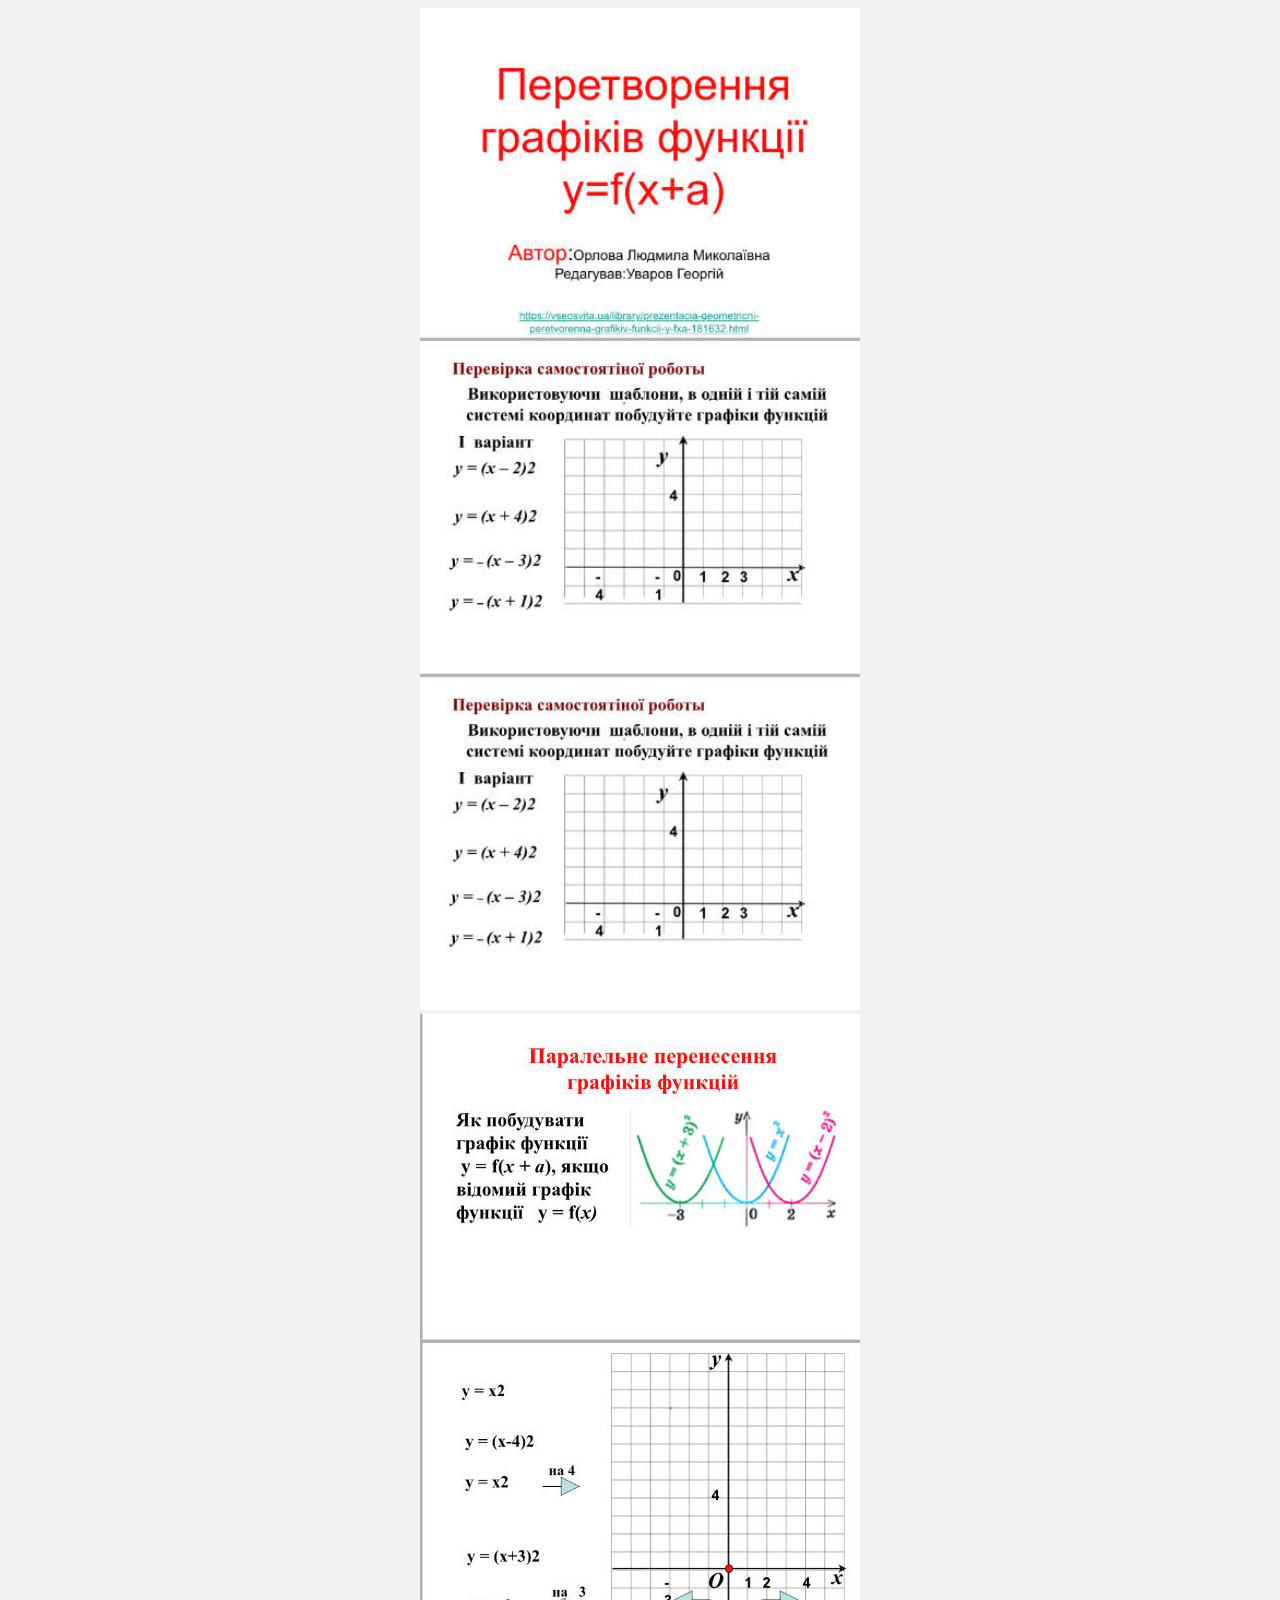
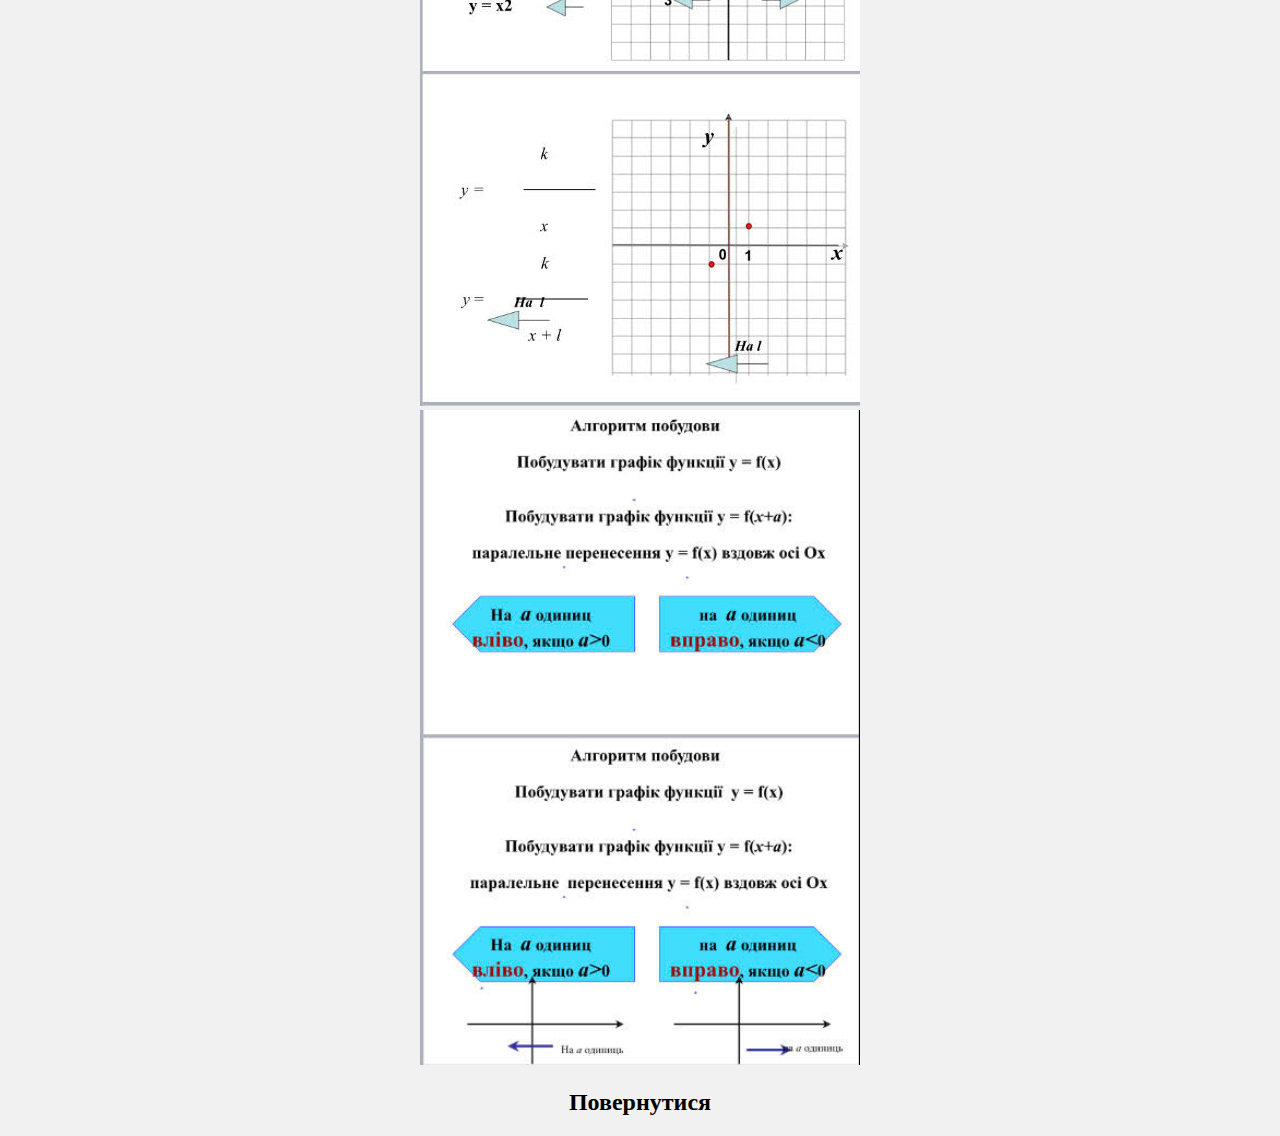
<file: 1.html>
<!DOCTYPE html>
<html lang="en">
<head>
    <meta charset="UTF-8">
    <meta http-equiv="X-UA-Compatible" content="IE=edge">
    <meta name="viewport" content="width=device-width, initial-scale=1.0">
    <title>Презентація3</title>
    <link rel="stylesheet" href="p.css">
    <link rel="shortcut icon" href="images/equation.png">
</head>
<body>
    <img src="images/unnamed.jpg" width="440px" alt="photo"> <br>
    <img src="images/unnamed (1).jpg" alt="photo"> <br>
    <img src="images/unnamed (2).jpg" width="440px" alt="photo"> <br>
    <h2><a href="index.html">Повернутися</a></h2>
</body>
</html>
</file>
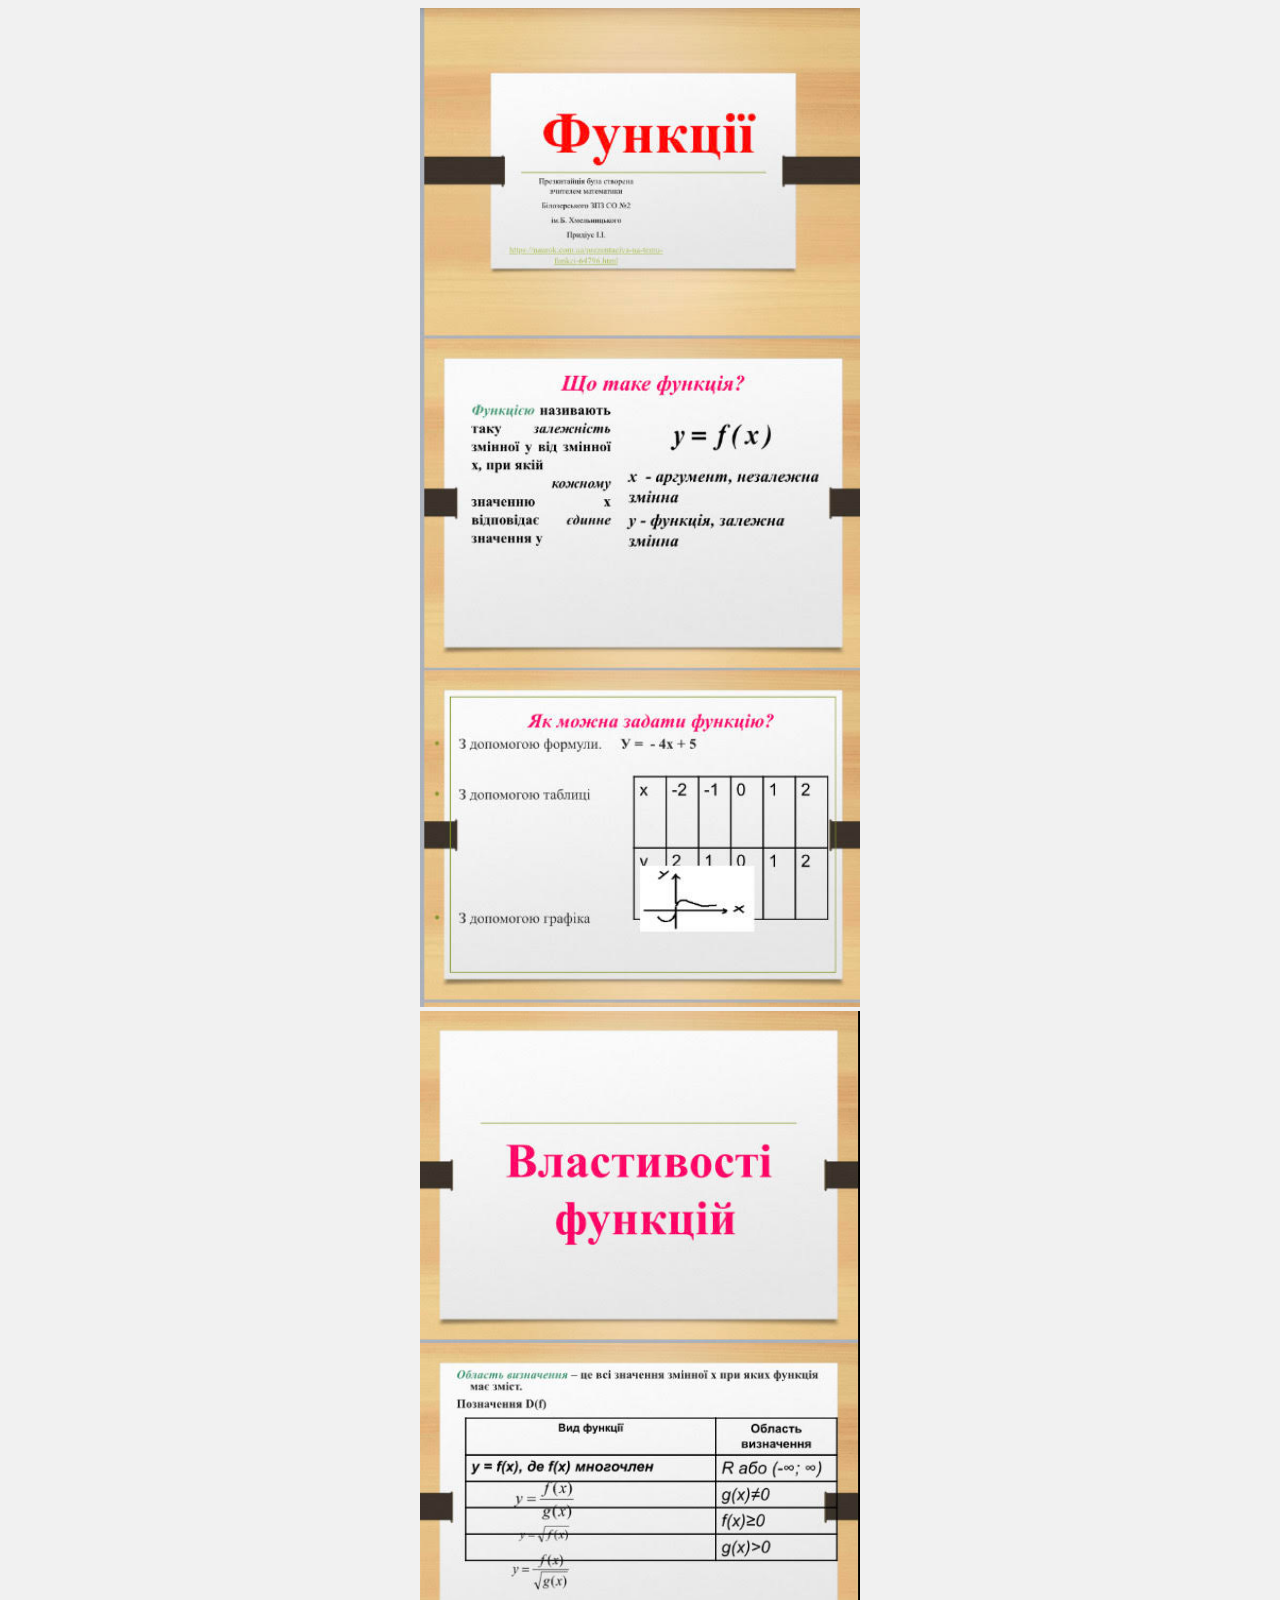
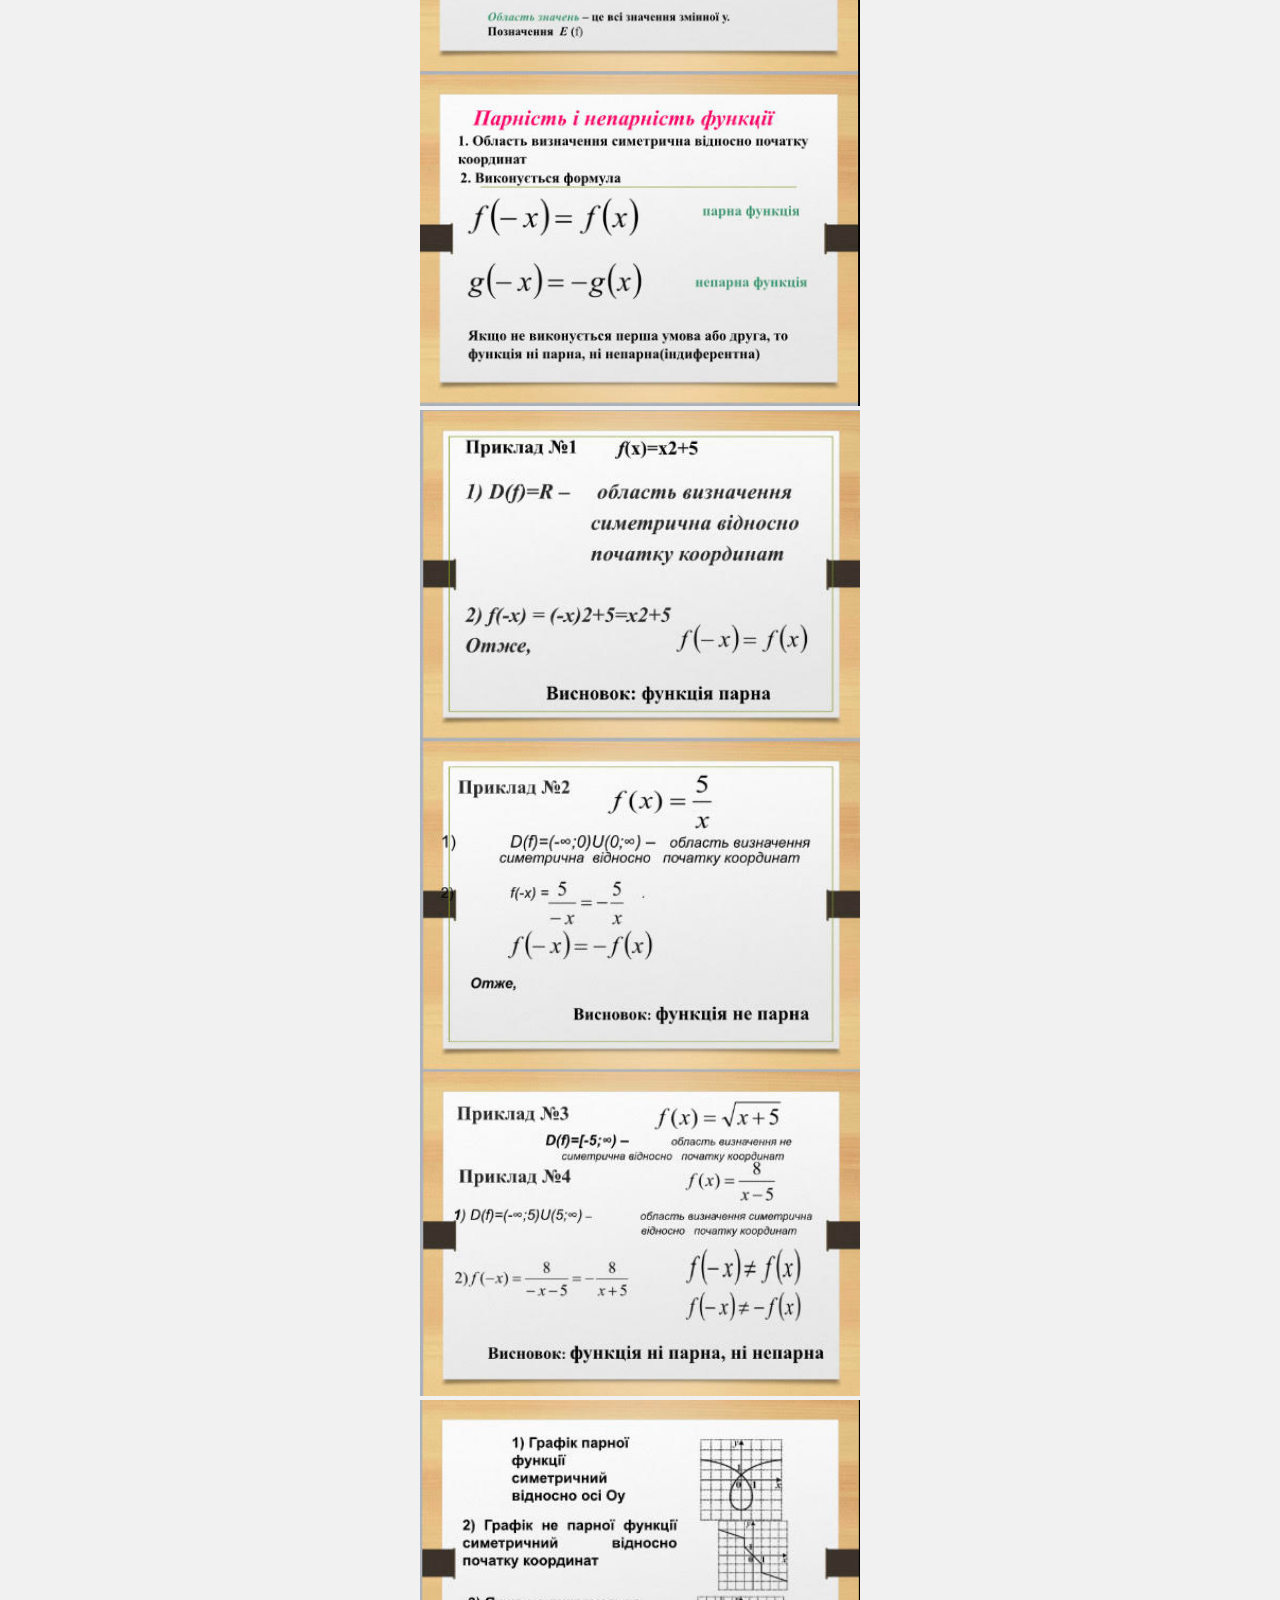
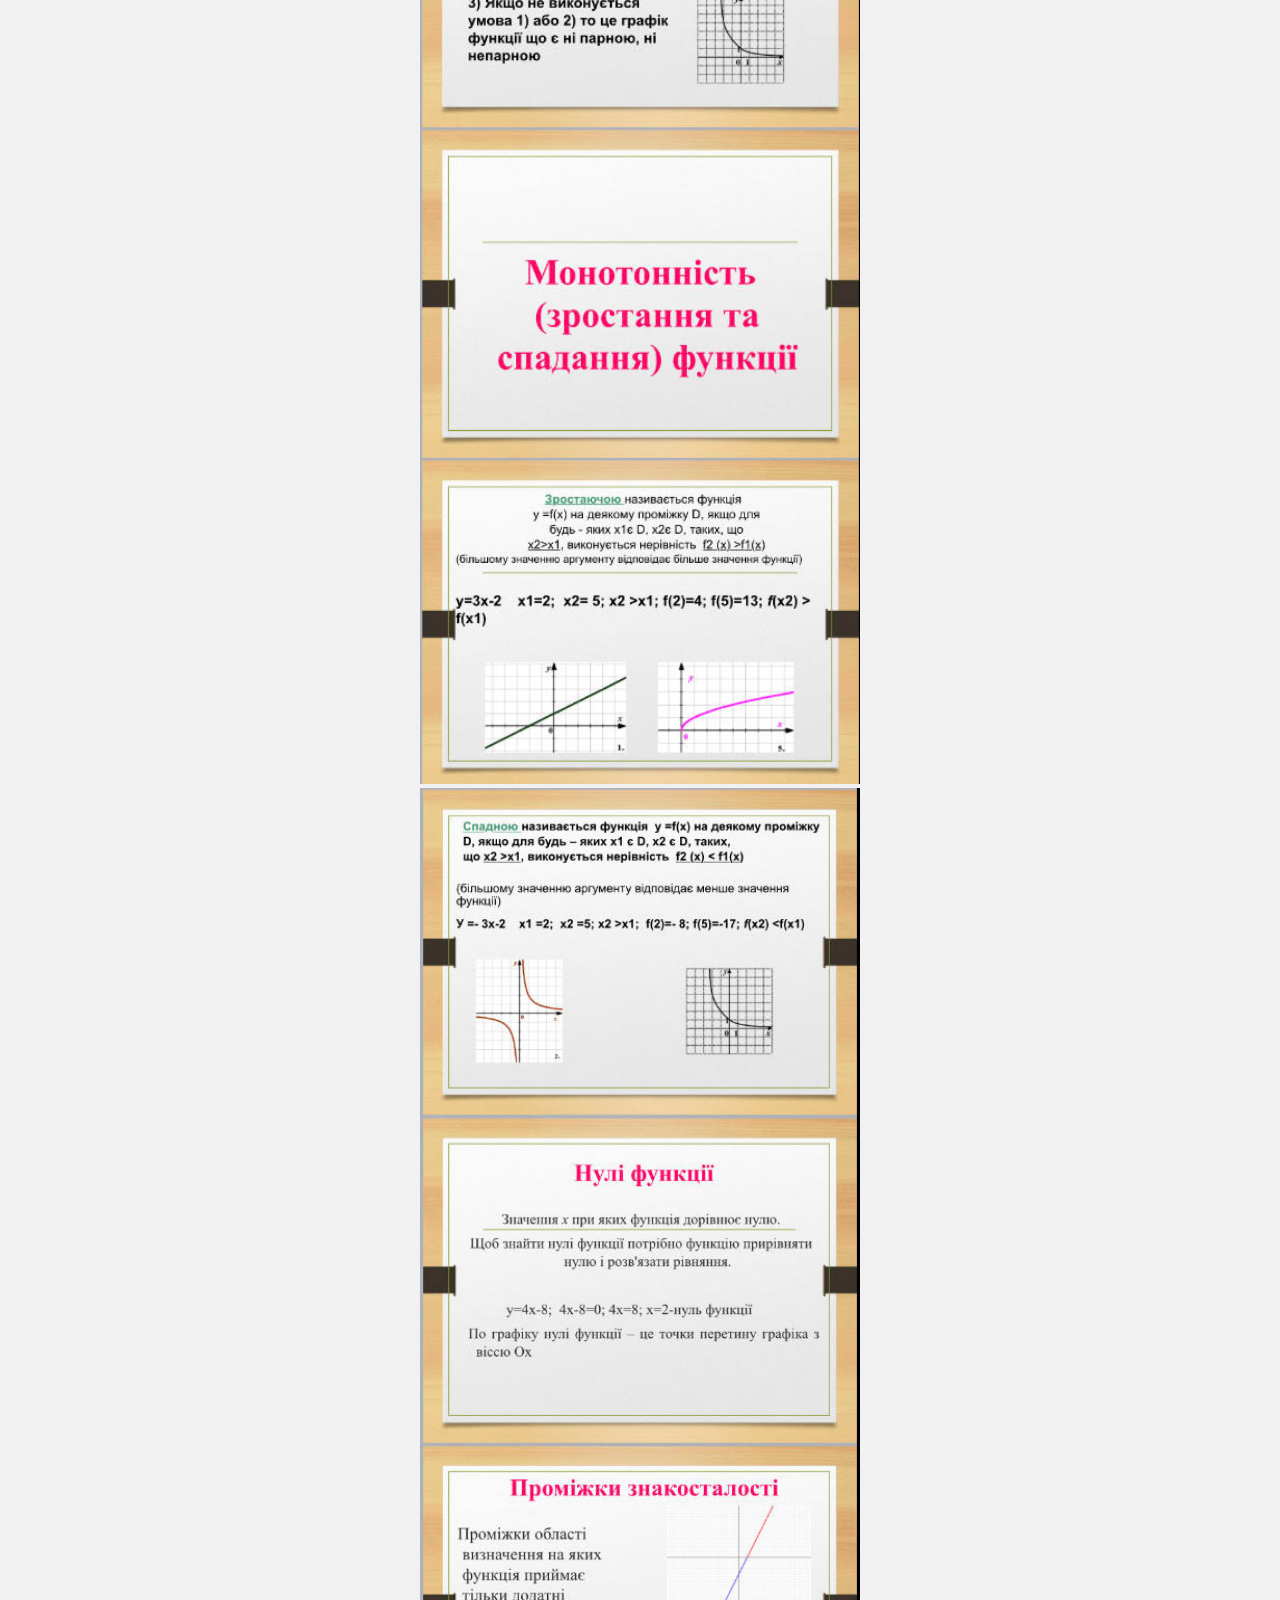
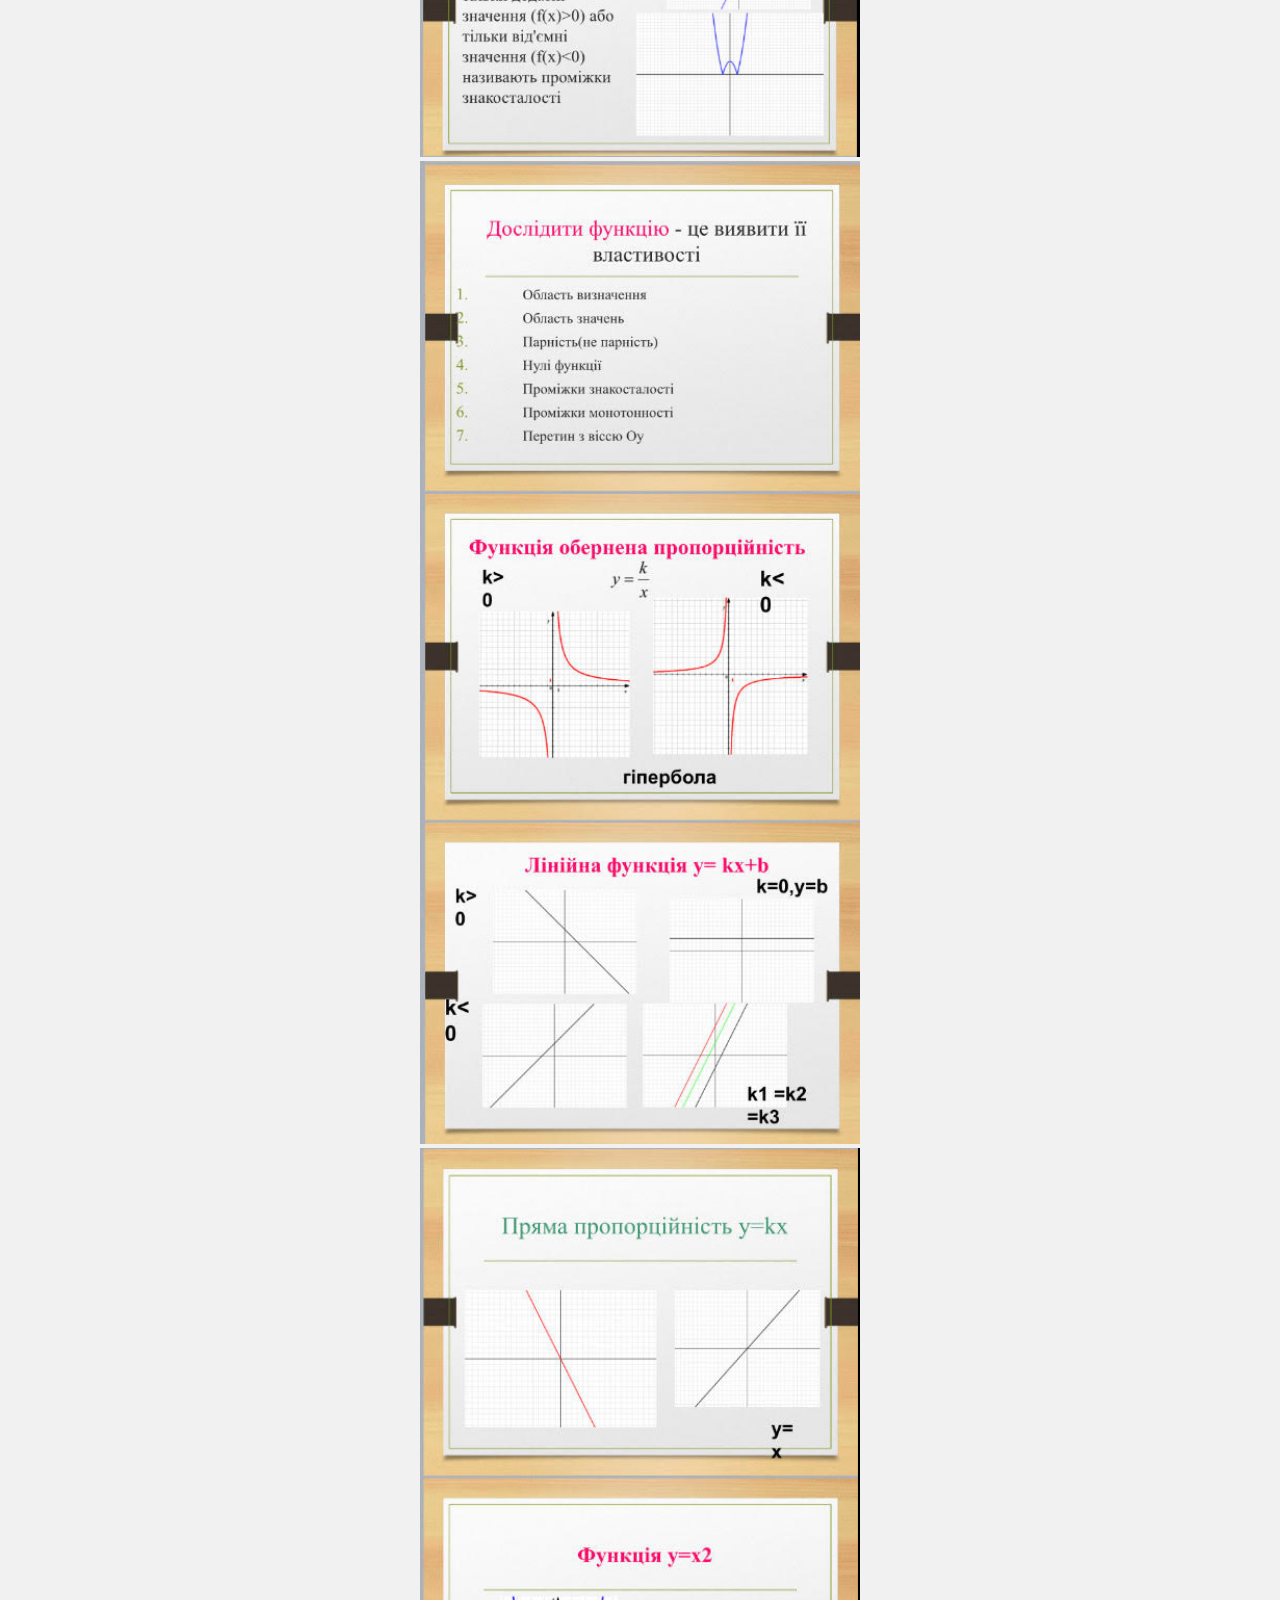
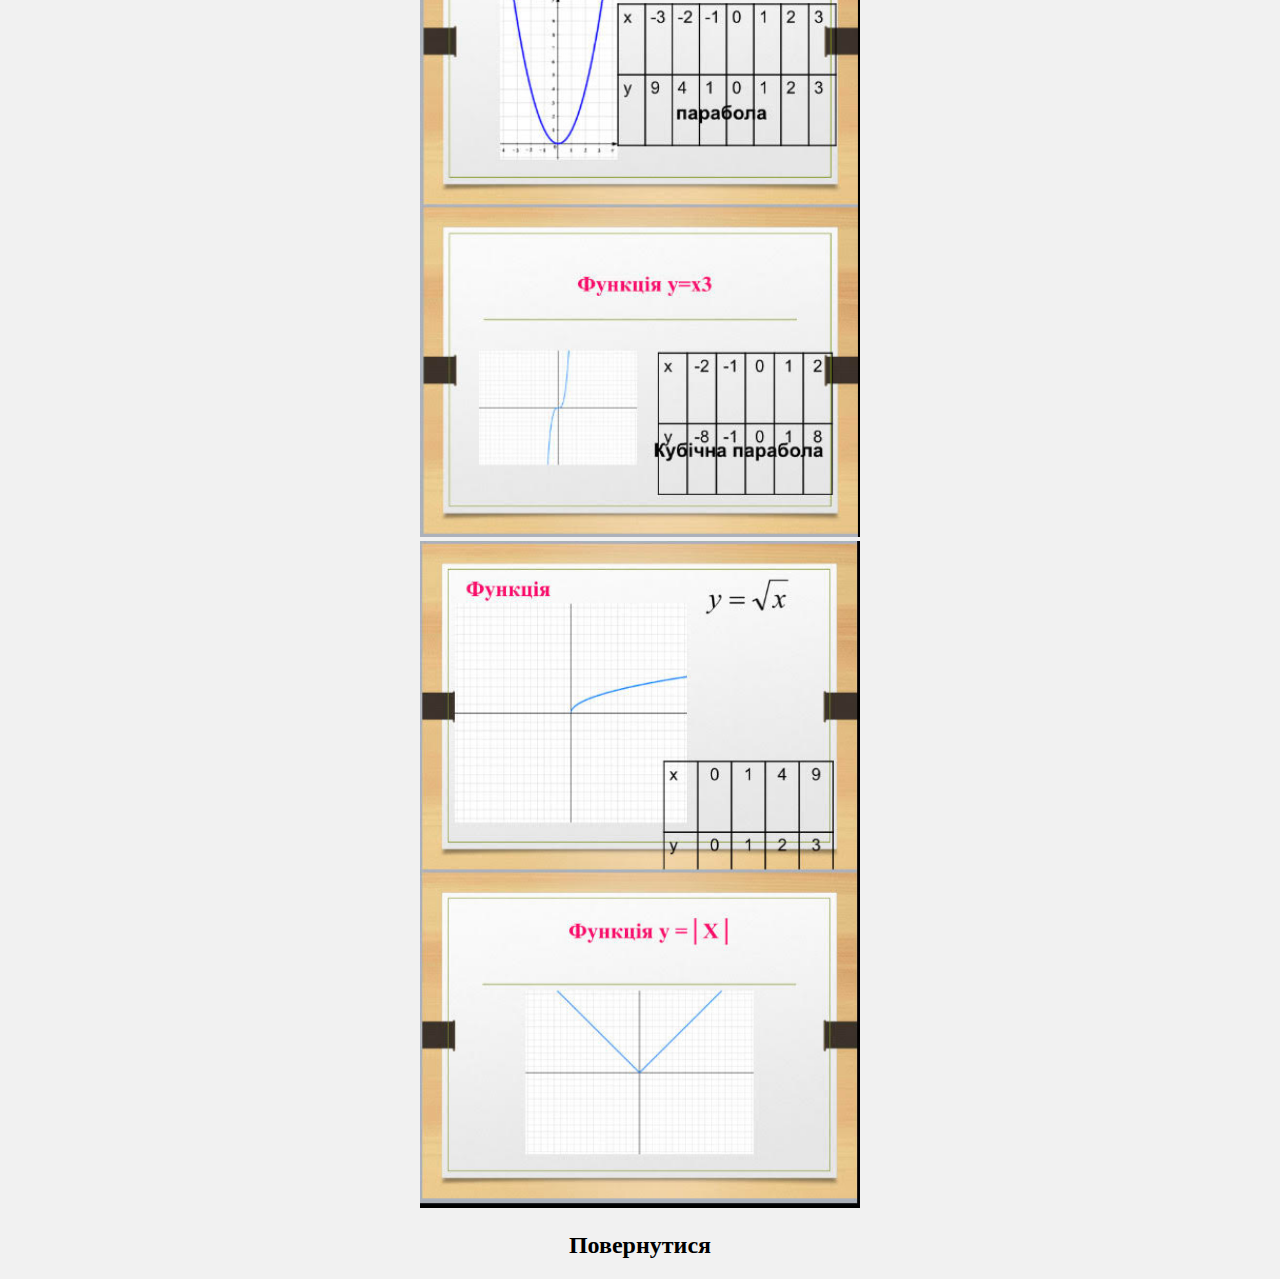
<file: 2.html>
<!DOCTYPE html>
<html lang="en">
<head>
    <meta charset="UTF-8">
    <meta http-equiv="X-UA-Compatible" content="IE=edge">
    <meta name="viewport" content="width=device-width, initial-scale=1.0">
    <title>Презентація2</title>
    <link rel="stylesheet" href="p.css">
    <link rel="shortcut icon" href="images/equation.png">
</head>
<body>
    <img src="images/unnamed (3).jpg" width="440px" alt="photo"> <br>
    <img src="images/unnamed (4).jpg" width="440px" alt="photo"> <br>
    <img src="images/unnamed (5).jpg" width="440px" alt="photo"> <br>
    <img src="images/unnamed (6).jpg" width="440px" alt="photo"> <br>
    <img src="images/unnamed (7).jpg" width="440px" alt="photo"> <br>
    <img src="images/unnamed (10).jpg" width="440px" alt="photo"> <br>
    <img src="images/unnamed (8).jpg" width="440px" alt="photo"> <br>
    <img src="images/unnamed (9).jpg" width="440px" alt="photo"> <br>
    <h2><a href="index.html">Повернутися</a></h2>
</body>
</html>
</file>
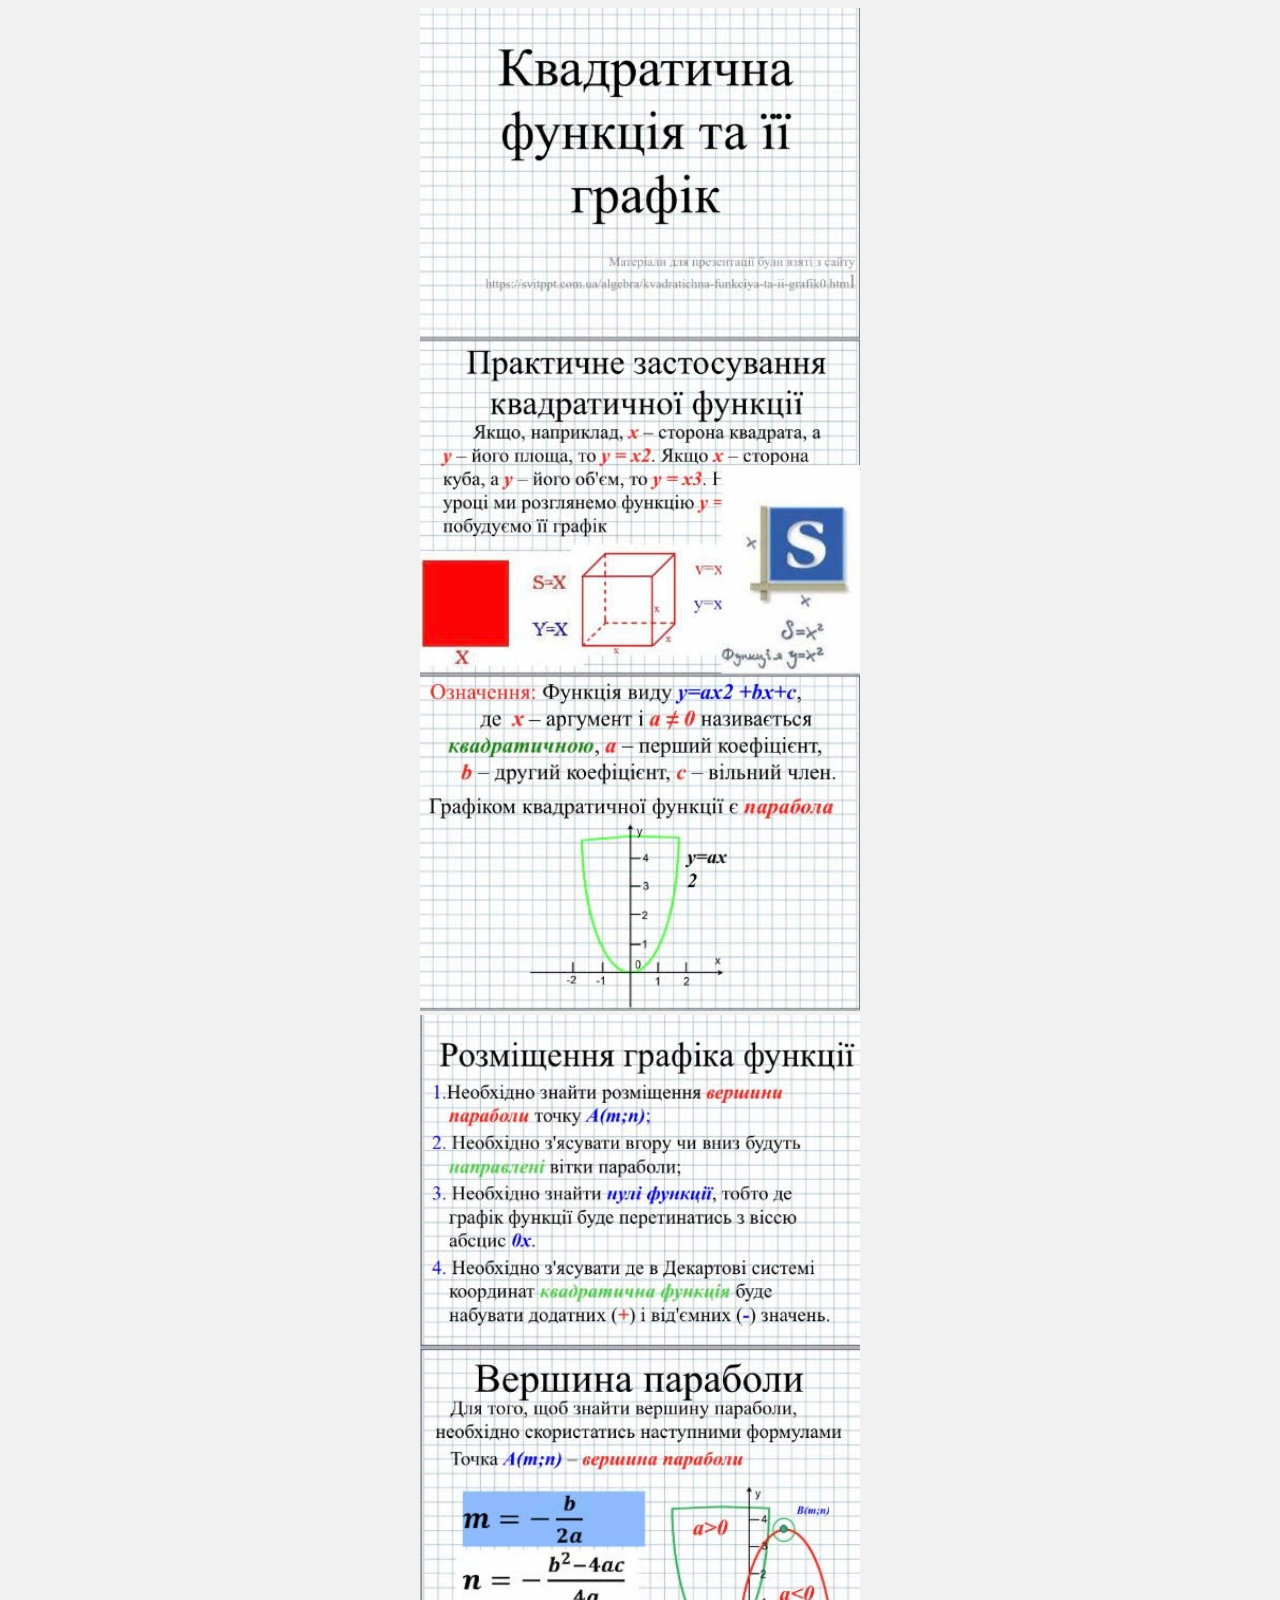
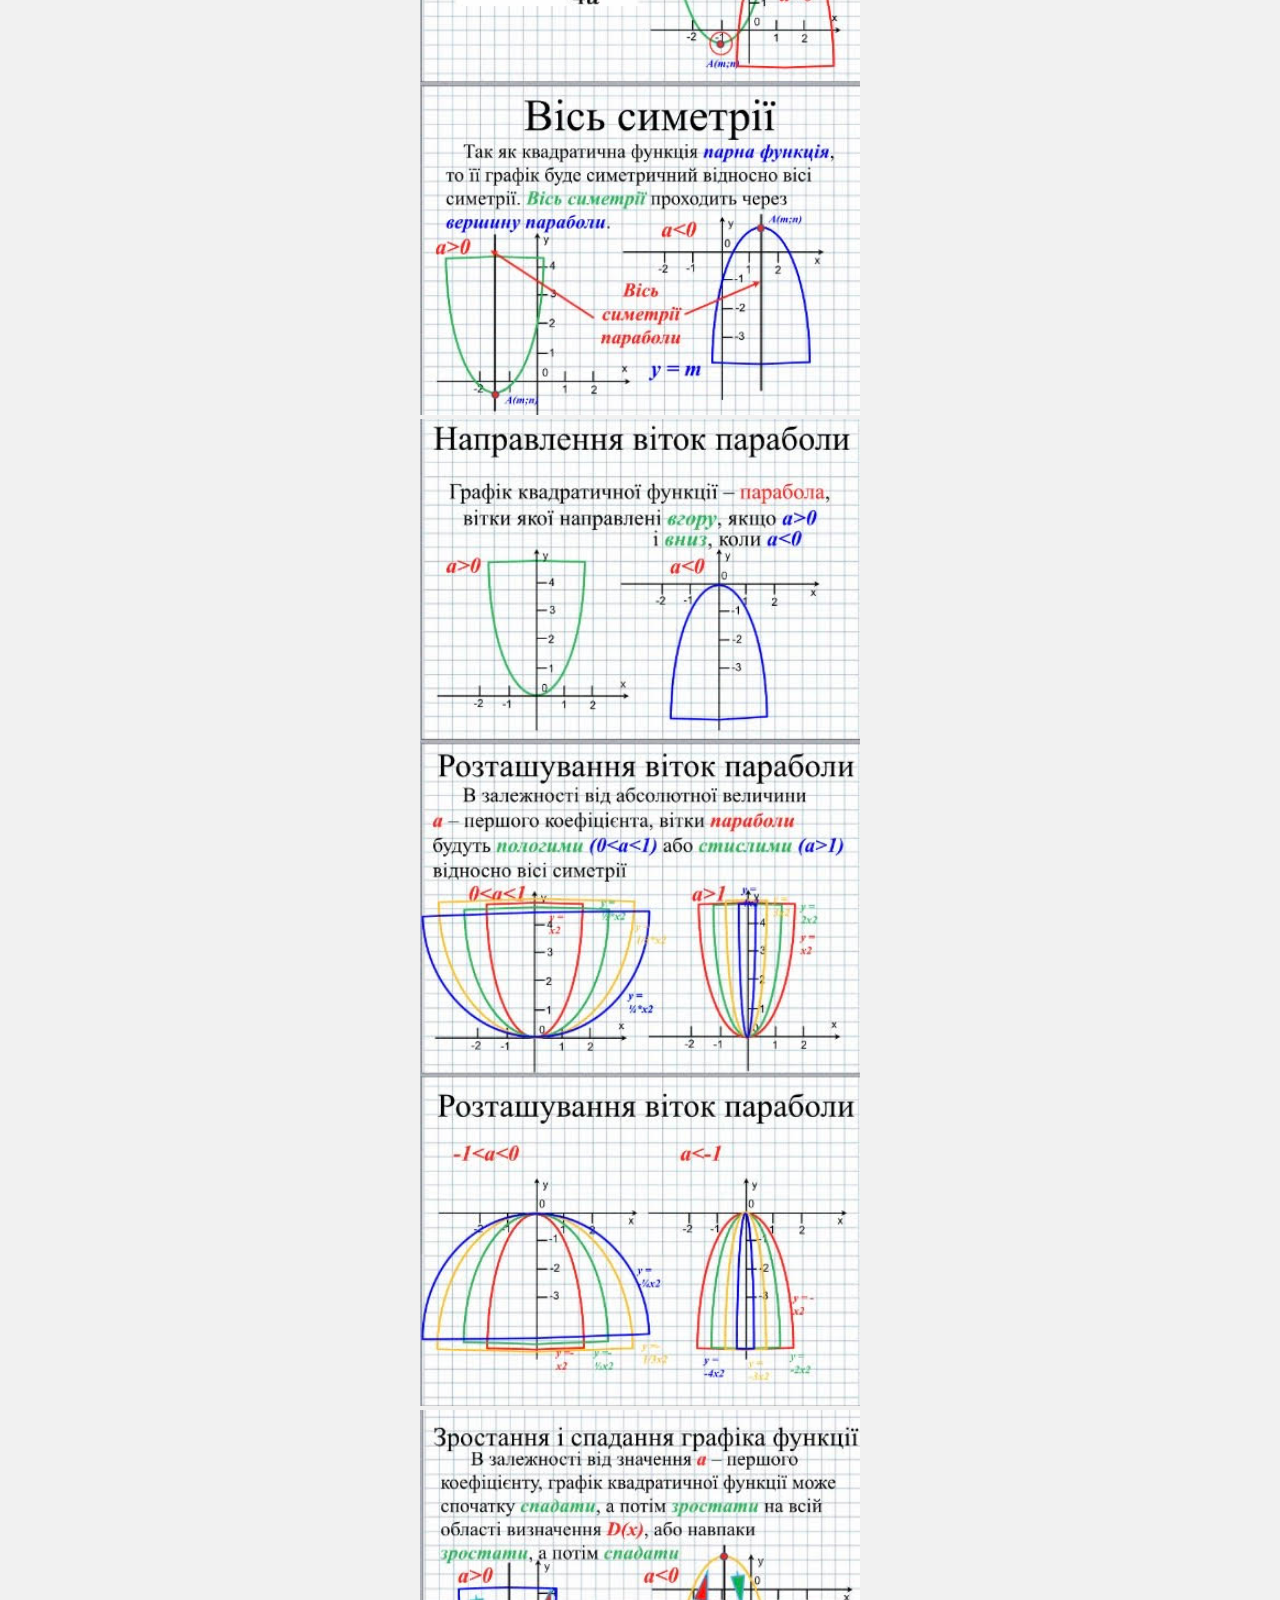
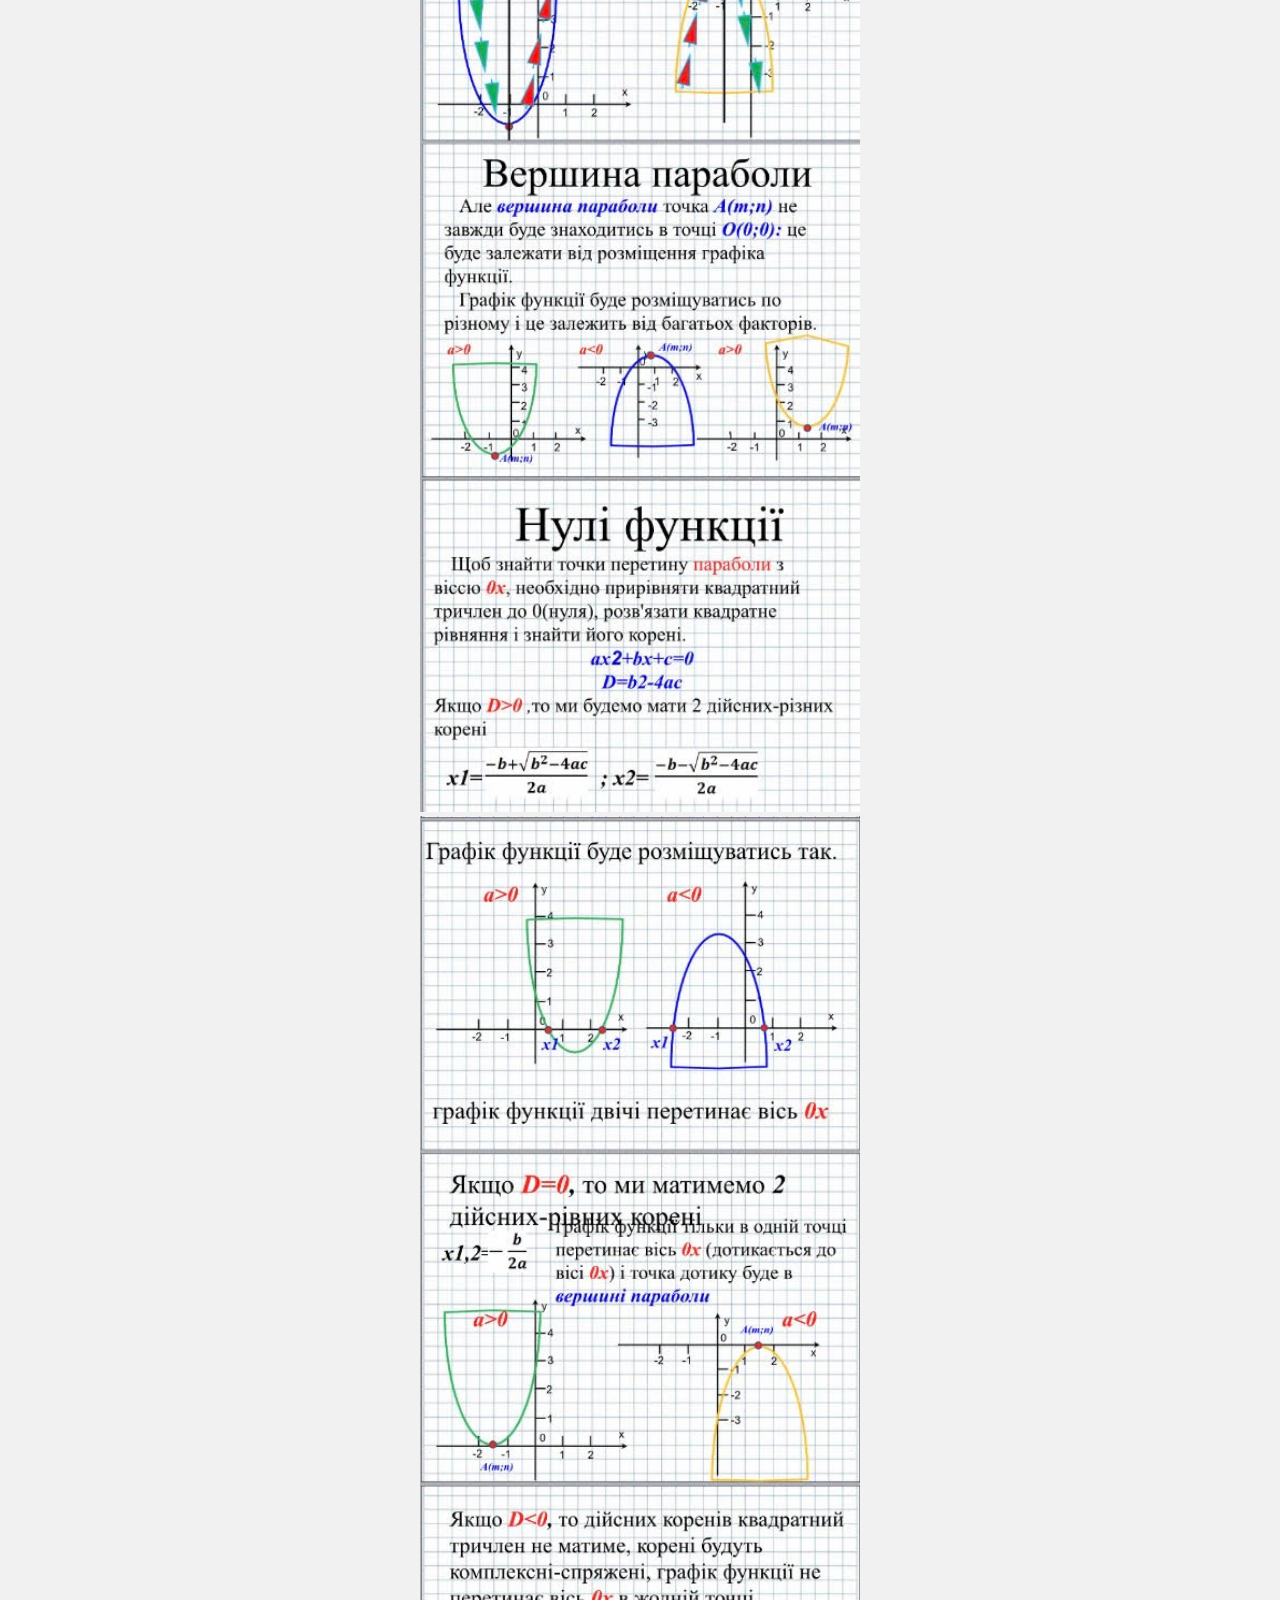
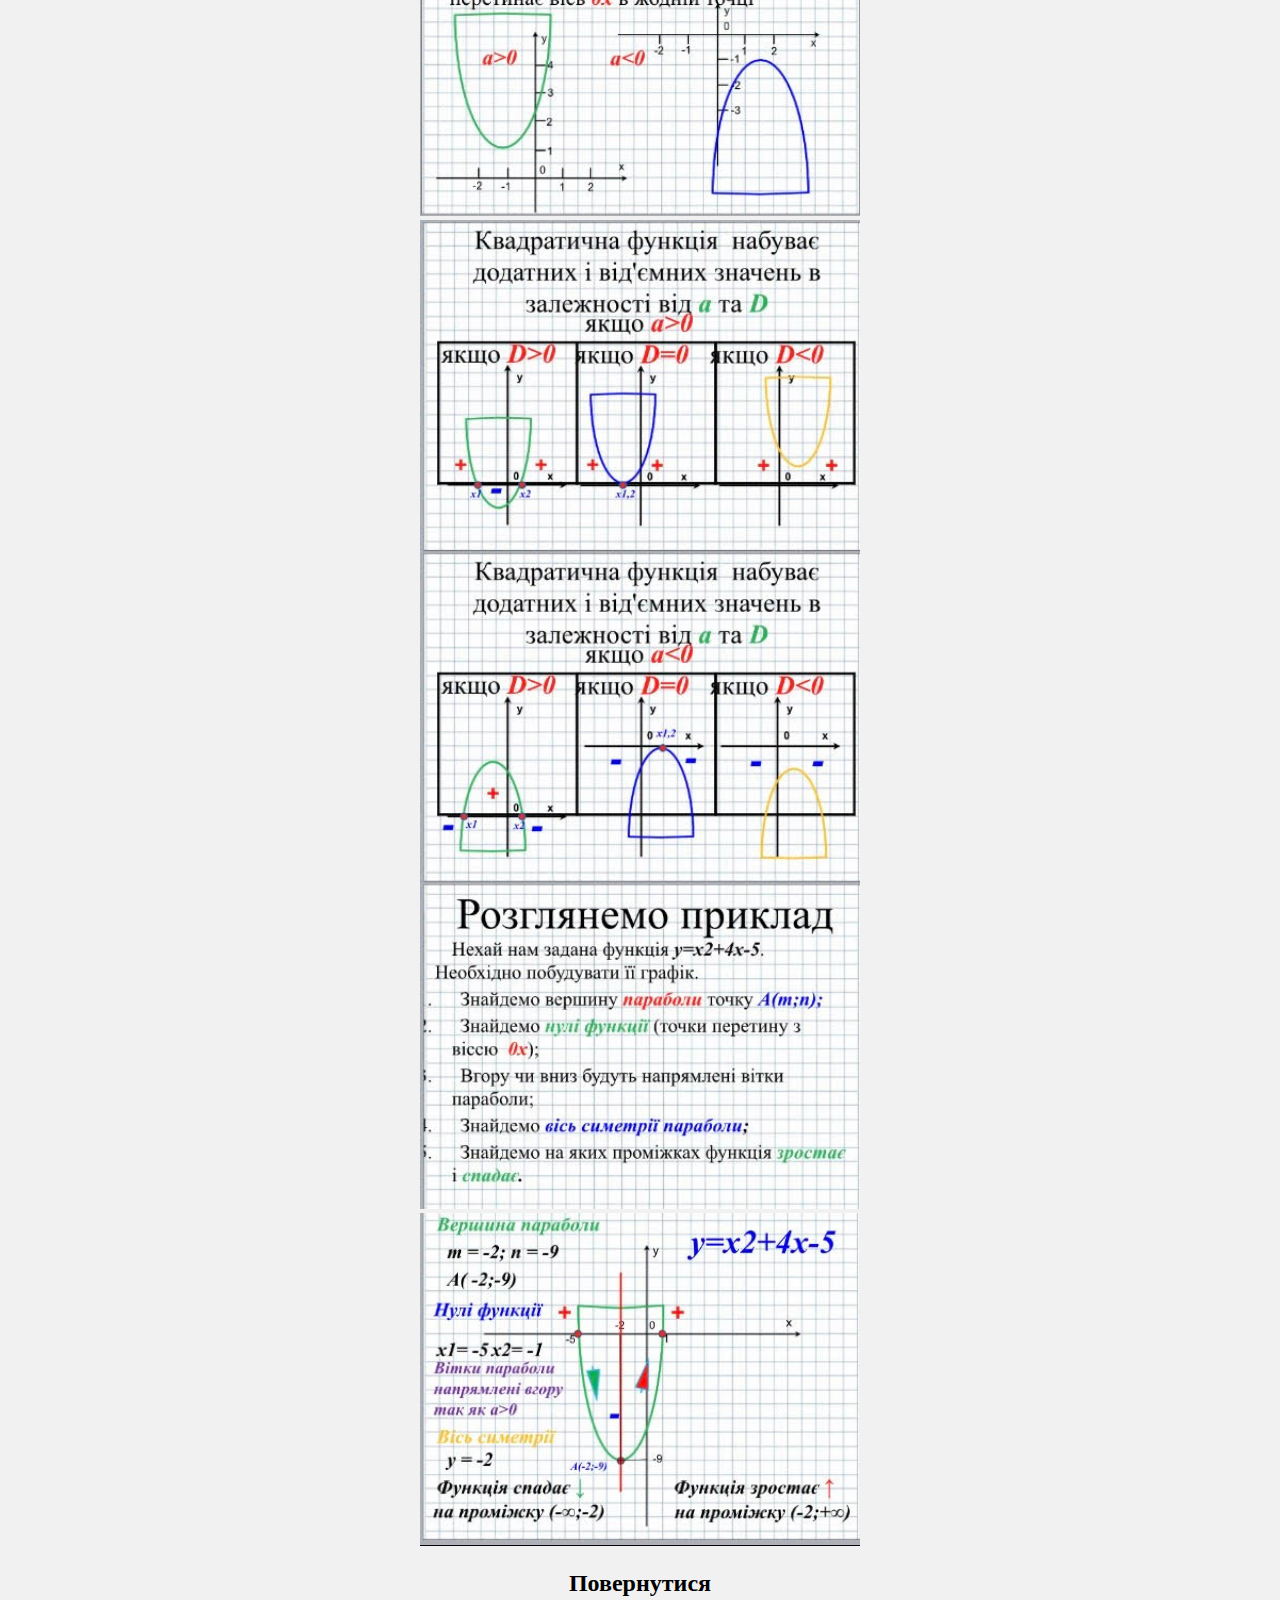
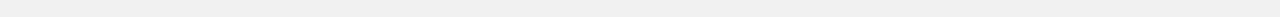
<file: 3.html>
<!DOCTYPE html>
<html lang="en">
<head>
    <meta charset="UTF-8">
    <meta http-equiv="X-UA-Compatible" content="IE=edge">
    <meta name="viewport" content="width=device-width, initial-scale=1.0">
    <title>Презентація1</title>
    <link rel="stylesheet" href="p.css">
    <link rel="shortcut icon" href="images/equation.png">
</head>
<body>
    <img src="images/unnamed (11).jpg" width="440px" alt="photo"> <br>
    <img src="images/unnamed (12).jpg" width="440px" alt="photo"> <br>
    <img src="images/unnamed (13).jpg" width="440px" alt="photo"> <br>
    <img src="images/unnamed (14).jpg" width="440px" alt="photo"> <br>
    <img src="images/unnamed (15).jpg" width="440px" alt="photo"> <br>
    <img src="images/unnamed (16).jpg" width="440px" alt="photo"> <br>
    <img src="images/unnamed (17).jpg" width="440px" alt="photo"> <br>
    <h2><a href="index.html">Повернутися</a></h2>
</body>
</html>
</file>
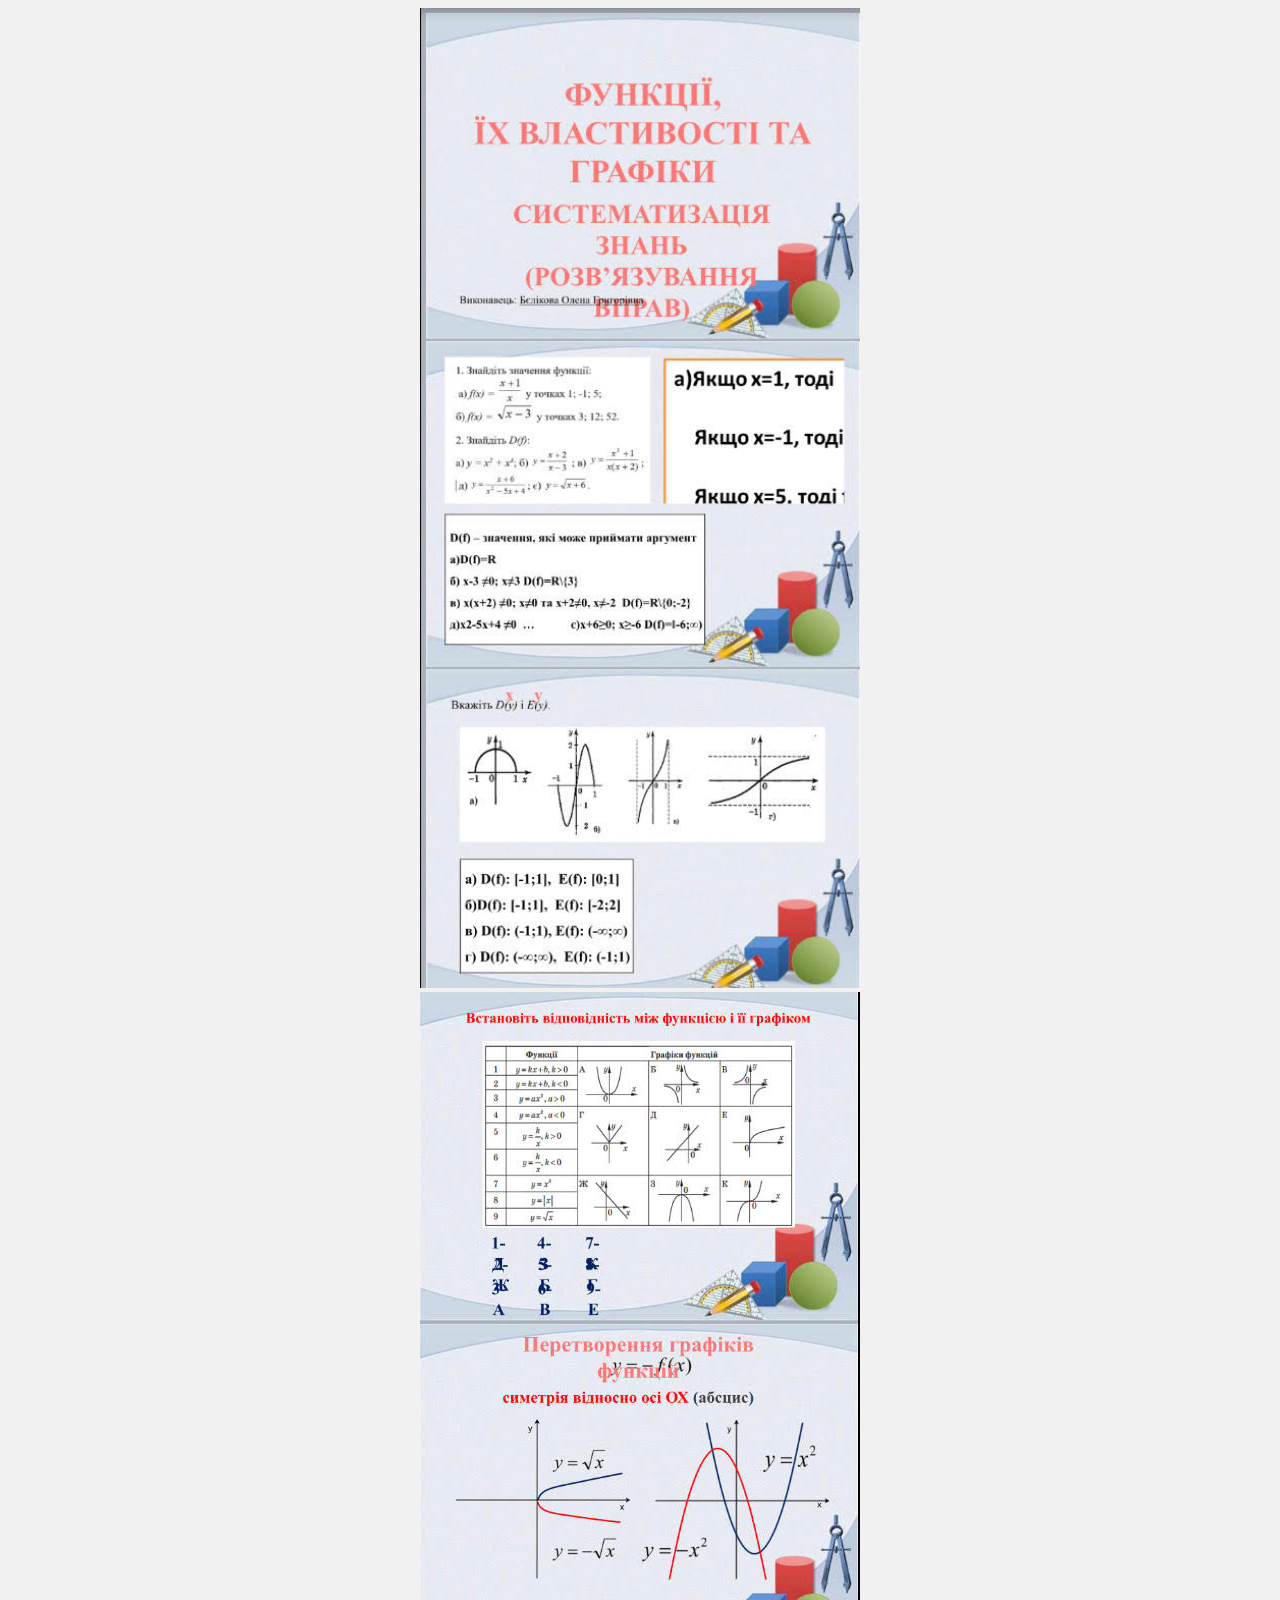
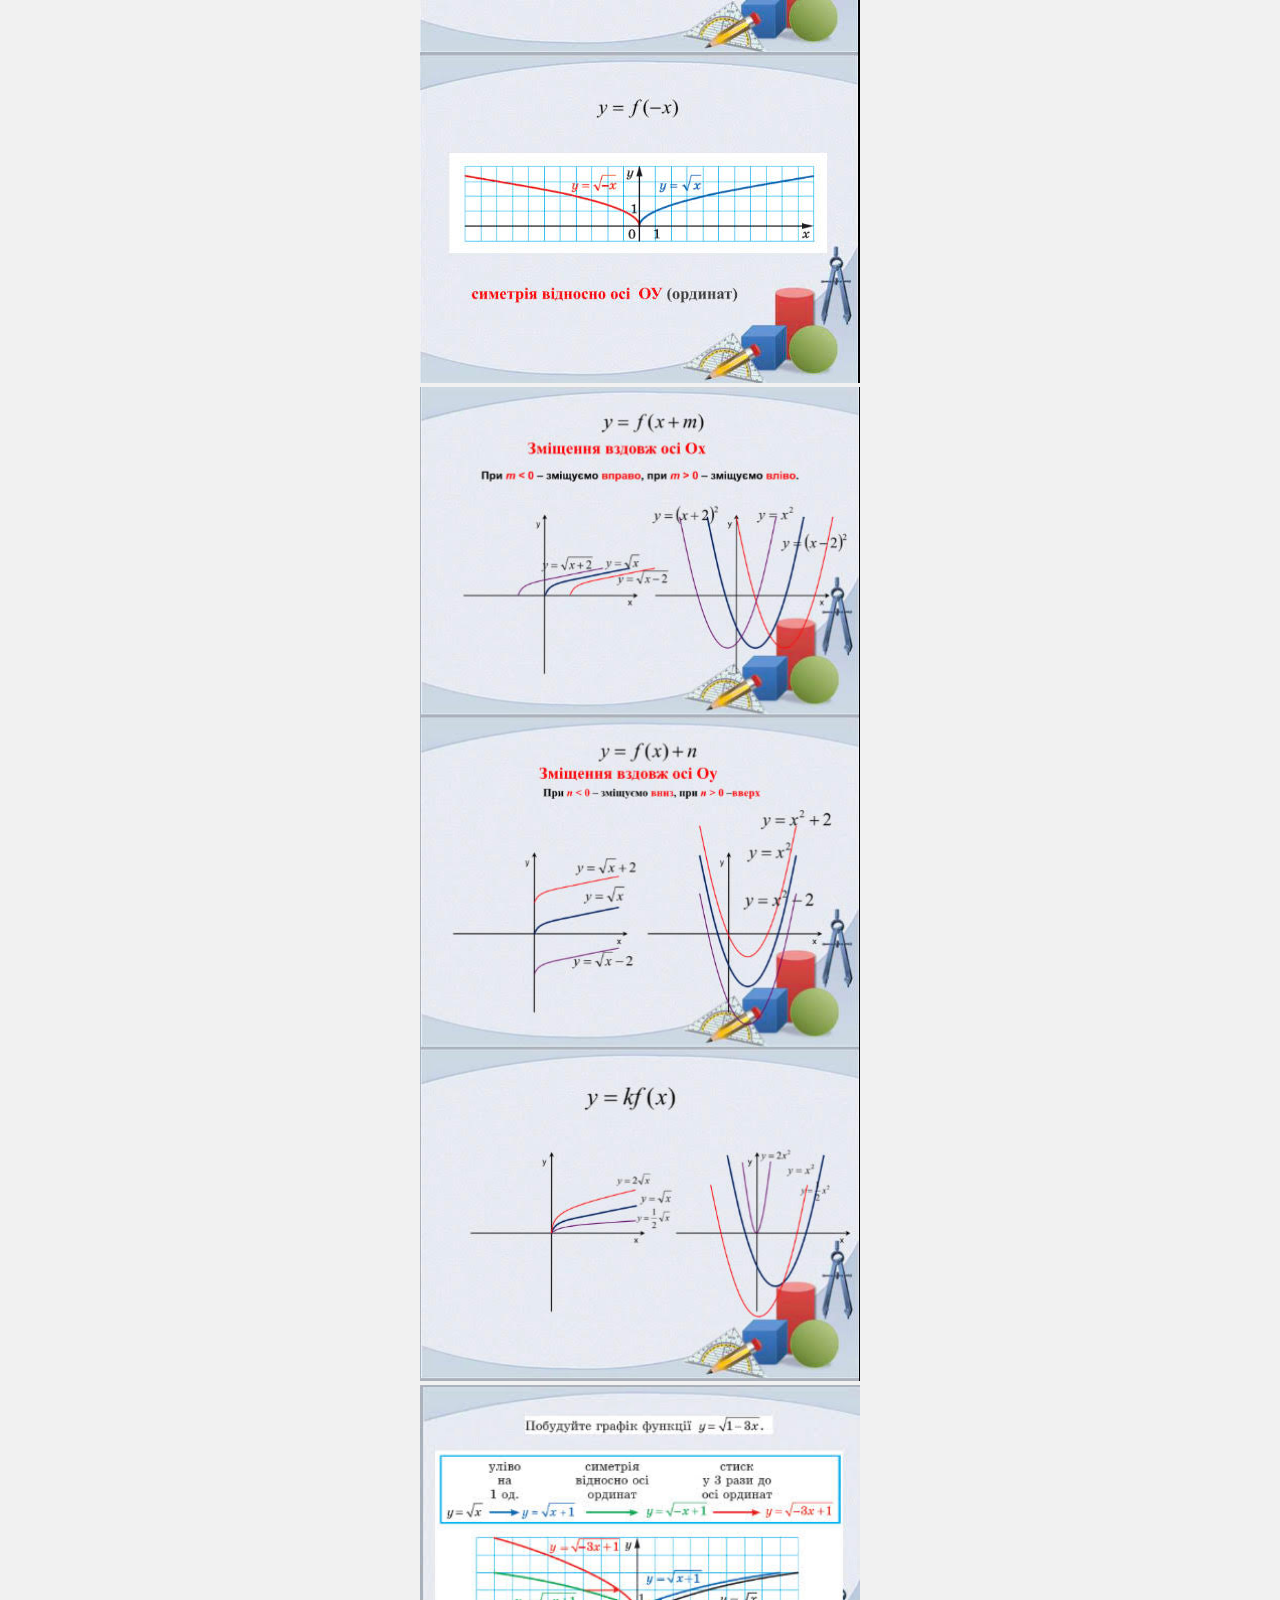
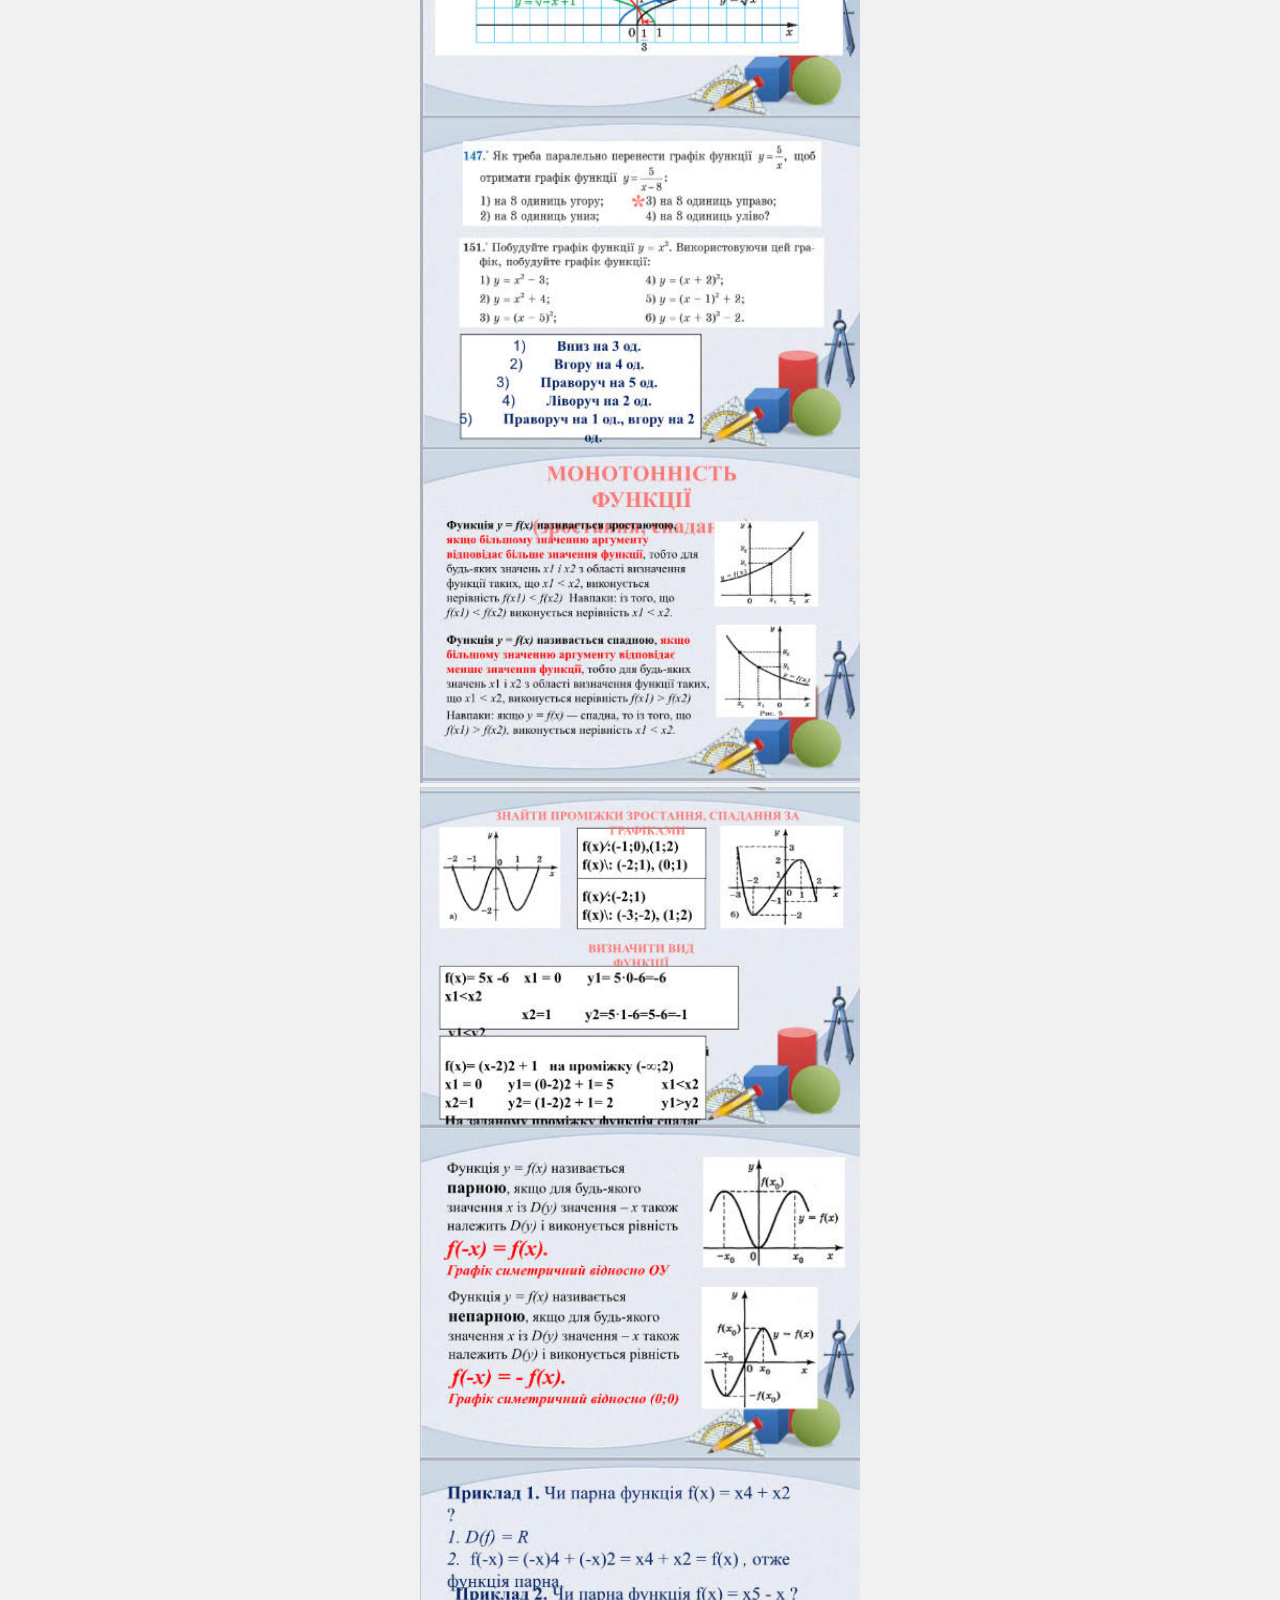
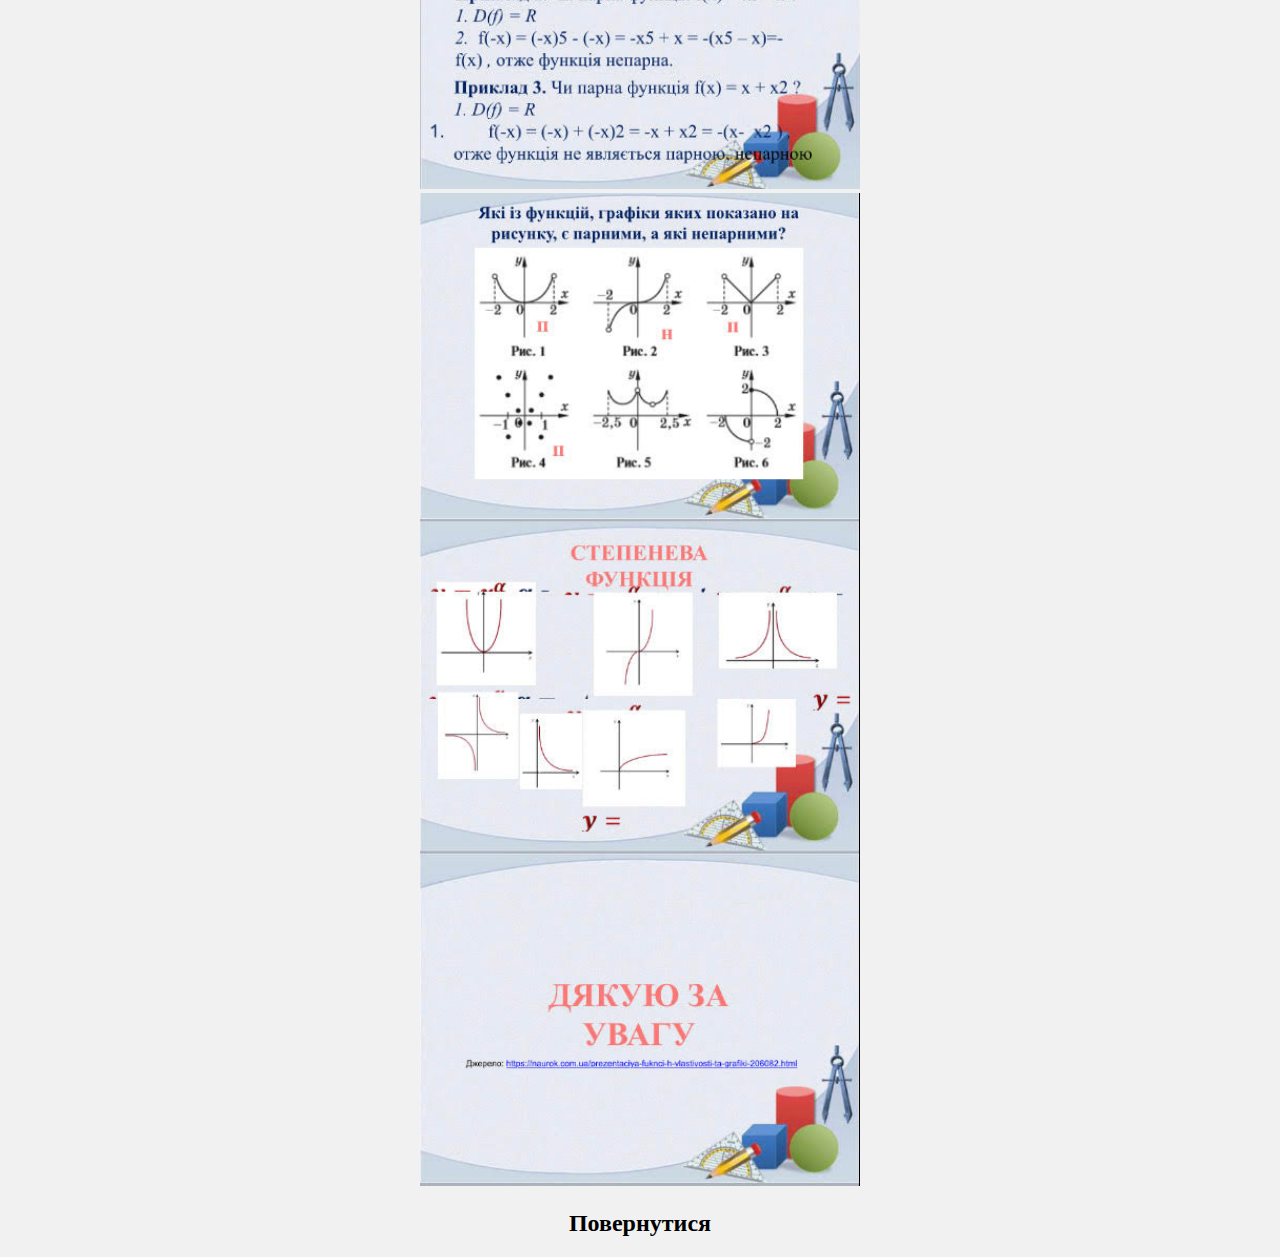
<file: 4.html>
<!DOCTYPE html>
<html lang="en">
<head>
    <meta charset="UTF-8">
    <meta http-equiv="X-UA-Compatible" content="IE=edge">
    <meta name="viewport" content="width=device-width, initial-scale=1.0">
    <title>Презентація4</title>
    <link rel="stylesheet" href="p.css">
    <link rel="shortcut icon" href="images/equation.png">
</head>
<body>
    <img src="images/unnamed (18).jpg" width="440px" alt="photo"> <br>
    <img src="images/unnamed (19).jpg" width="440px" alt="photo"> <br>
    <img src="images/unnamed (21).jpg" width="440px" alt="photo"> <br>
    <img src="images/unnamed (22).jpg" width="440px" alt="photo"> <br> 
    <img src="images/unnamed (23).jpg" width="440px" alt="photo"><br>
    <img src="images/unnamed (20).jpg" width="440px" alt="photo"> <br>
    <h2><a href="index.html">Повернутися</a></h2>
</body>
</html>
</file>
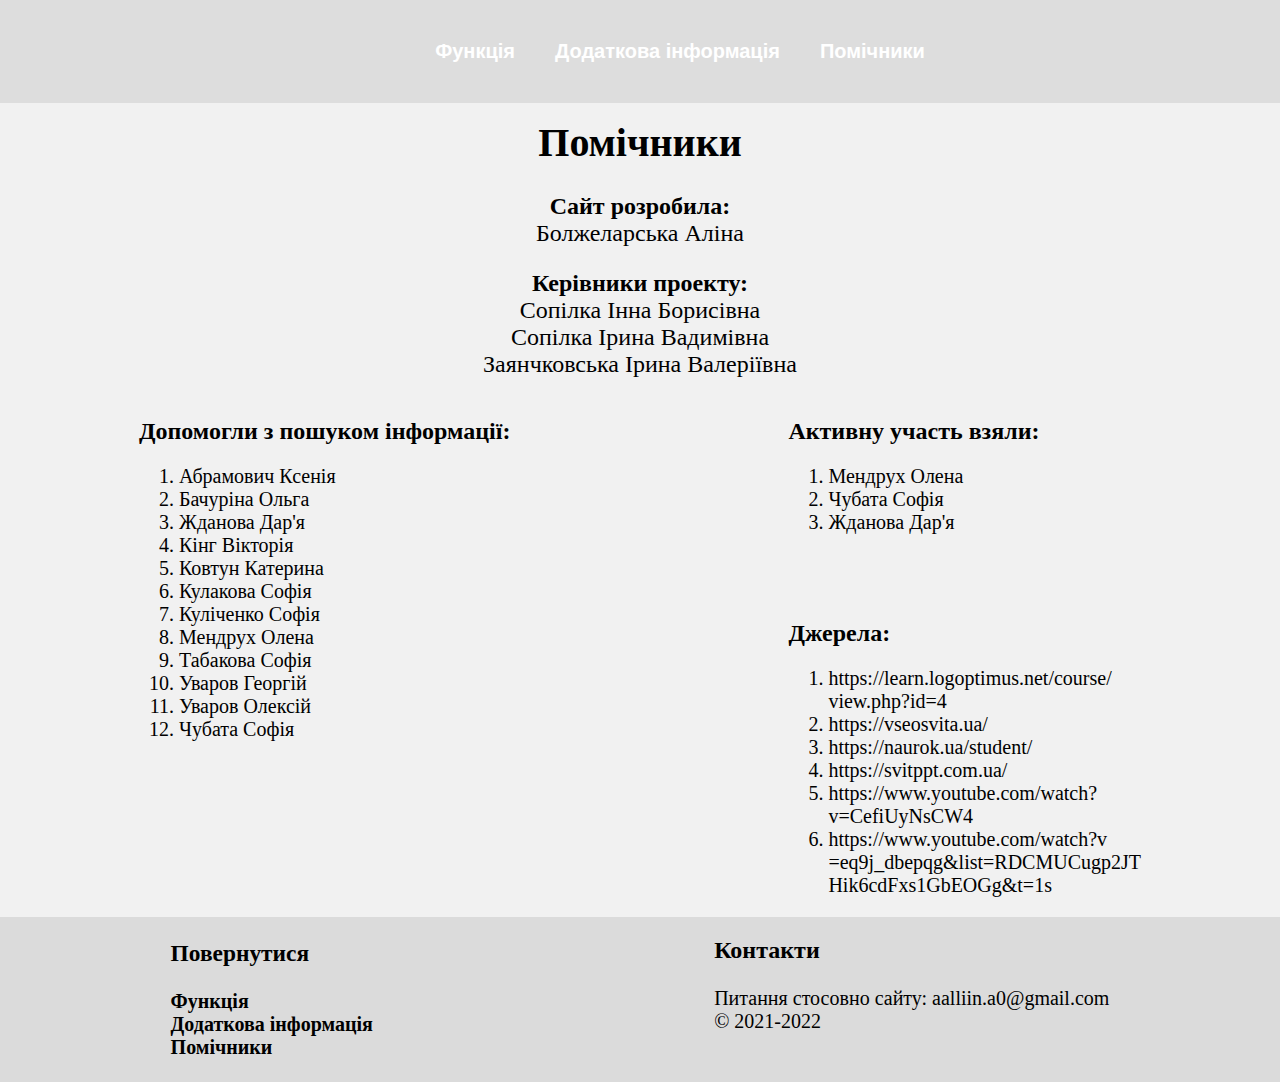
<file: team.html>
<!DOCTYPE html>
<html lang="en">
<head>
    <meta charset="UTF-8">
    <meta http-equiv="X-UA-Compatible" content="IE=edge">
    <meta name="viewport" content="width=device-width, initial-scale=1.0">
    <title>Функція</title>
    <link rel="stylesheet" href="team.css">
    <link rel="shortcut icon" href="images/equation.png">
</head>
<body>
    <header>
        <nav>
            <ul class="nav-links">
                <li><a href="main.html"><b>Функція</b></a></li>
                <li><a href="index.html"><b>Додаткова інформація</b></a></li>
                <li><a href="team.html"><b>Помічники</b></a></li>
            </ul>
        </nav>
    </header> 
    <br>
    <br>
    <br>
    <br>
<h1>
    Помічники
</h1>
<p class="me">
    <big><b>Сайт розробила:</b> <br> Болжеларська Аліна</big> <br> <br>
    <big><b>Керівники проекту:</b> <br> Сопілка Інна Борисівна <br>Сопілка Ірина Вадимівна <br> Заянчковська Ірина Валеріївна</big>
</p>
<div class="d">
<div class="box">
<p> <big><b>Допомогли з пошуком інформації:</b></big></p> 
<ol>
<li> Абрамович Ксенія<br></li>
<li>Бачуріна Ольга <br> </li>
<li>Жданова Дар'я<br></li>
<li> Кінг Вікторія<br></li>
<li> Ковтун Катерина <br></li>
<li> Кулакова Софія <br></li>
<li> Куліченко Софія <br></li>
<li>Мендрух Олена<br></li> 
<li> Табакова Софія <br></li>
<li> Уваров Георгій<br></li>
<li> Уваров Олексій <br></li>
<li>Чубата Софія<br></li> 
</ol>
</div>
<div class="box">
<p> <big> <b>
     Активну участь взяли:
</b>
</big> </p> 
<ol><li>Мендрух Олена</li>
<li>Чубата Софія</li>
<li>Жданова Дар'я</li></ol> <br> <br>
<p><big><b>
    Джерела:
</b>
</big></p>
<ol>
    <li><a href="https://learn.logoptimus.net/course/view.php?id=4">https://learn.logoptimus.net/course/ <br>view.php?id=4</a></li>
    <li><a href="https://vseosvita.ua/">https://vseosvita.ua/</a></li>
    <li><a href="https://naurok.ua/student/">https://naurok.ua/student/</a></li>
    <li><a href="https://svitppt.com.ua/">https://svitppt.com.ua/</a></li>
    <li><a href="https://www.youtube.com/watch?v=CefiUyNsCW4">https://www.youtube.com/watch? <br>v=CefiUyNsCW4</a></li>
    <li><a href="https://www.youtube.com/watch?v=eq9j_dbepqg&list=RDCMUCugp2JTHik6cdFxs1GbEOGg&t=1s">https://www.youtube.com/watch?v<br>=eq9j_dbepqg&list=RDCMUCugp2JT <br>Hik6cdFxs1GbEOGg&t=1s</a></li>
</ol>
</div>
</div>
    <div class="footer">
        <div class="ftr">
             <h3>Повернутися</h3>
                 <a href="main.html"><b>Функція</b></a> <br>
                 <a href="index.html"><b>Додаткова інформація</b></a> <br>
                 <a href="team.html"><b>Помічники</b></a><br> <br>
         </div> 
         <div>
         <P>
           <big><b>Контакти</b></big>  <br> <br> Питання стосовно сайту: aalliin.a0@gmail.com <br> 	&copy; 2021-2022
         </P>
     </div>
</body>
</html>
</file>
<file: p.css>
body{
    background-color: #f1f1f1;
    margin-left: 15%;
    margin-right: 15% ;
    text-align: center;
}
a{
    text-decoration: none;
    color: black;
}
</file>
<file: team.css>
body{
    background-color: rgb(241, 241, 241);
    box-sizing: border-box;
    margin: 0;
    font-size: 20px;
}
header{
    display: flex;
    justify-content: center;
    align-items: center;
    padding: 20px;
    background-color: rgb(221, 221, 221);
    position: fixed;
    width: 100%;
}
.nav-links a, .contacts{
 text-decoration: none;
 font-family: 'Segoe UI', Tahoma, Geneva, Verdana, sans-serif;
 color: rgb(255, 255, 255);
 font-weight: 500;
}
.nav-links{
    display: flex;
    list-style: none;
    flex-direction: row;
}
.nav-links li{
    padding: 0px 20px;
}
.nav-links li a{
    transition: color 0.5s ease 0.5s;
}
.nav-links li a:hover{
    color:rgb(49, 49, 49);
}
a{
    text-decoration: none;
    color: black;
}
h1{
    text-align: center;
}
.footer{
    background-color: rgb(219, 219, 219) ;
    display: flex;
    flex-direction: row;
    justify-content: space-around;
}
.ftr a{
    text-decoration: none;
    color: black;
}
.d{
    display: flex;
    flex-direction: row;
    justify-content: space-around;
}
.me{
    text-align: center;
}
</file>
